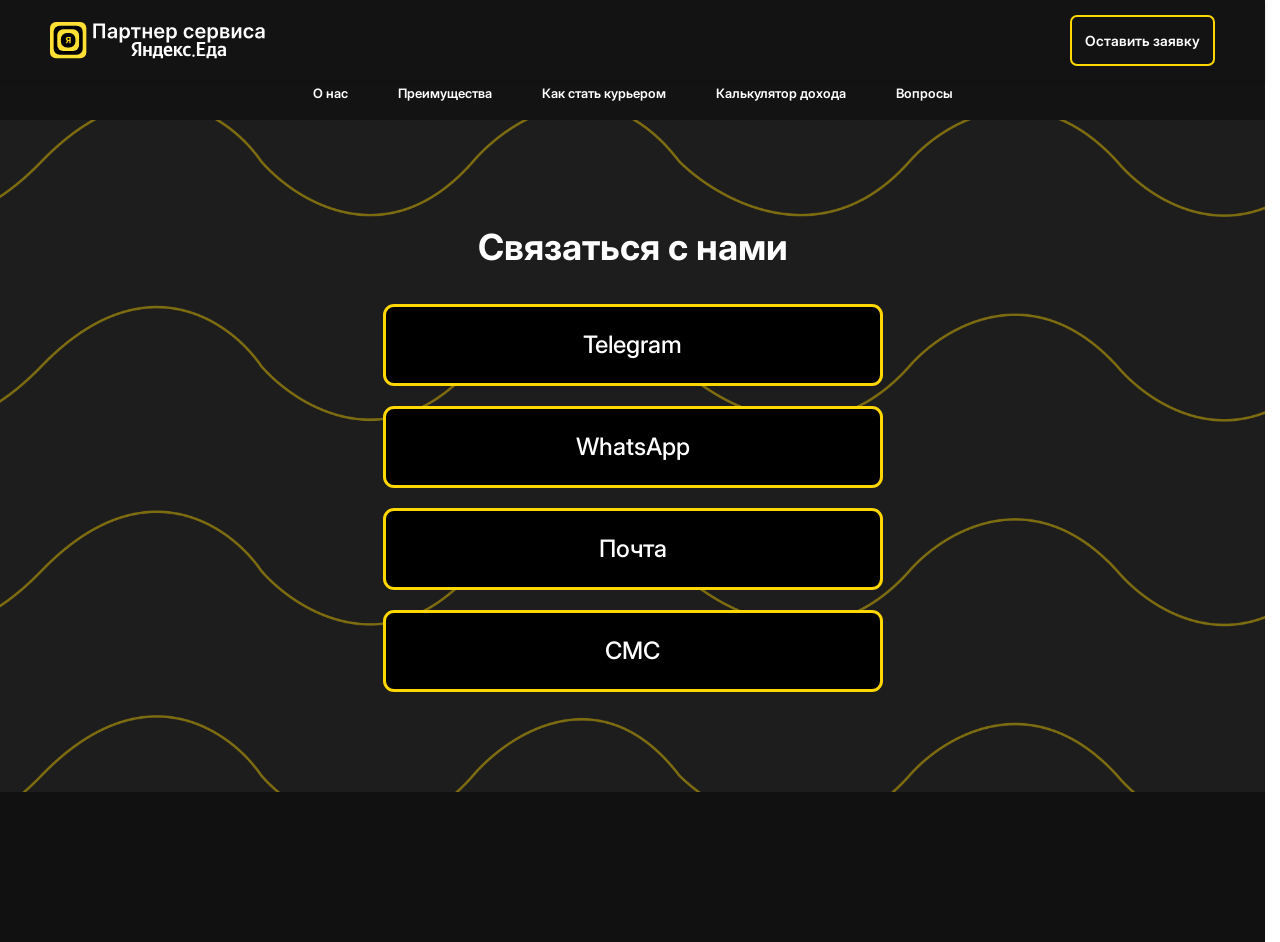
<file: index2.html>
<!DOCTYPE html>
<html lang="ru">
  <head>
    <meta charset="UTF-8" />
    <meta name="viewport" content="width=device-width, initial-scale=1.0" />
    <title>Работа Курьером</title>
    <link
      href="https://fonts.googleapis.com/css2?family=Inter:wght@400;600;800&display=swap"
      rel="stylesheet"
    />
    <link rel="stylesheet" href="static/css/style1.css" />
    <link rel="stylesheet" href="static/css/style2.css" />
    <!-- Yandex.Metrika counter -->
    <noscript
      ><div>
        <img
          src="https://mc.yandex.ru/watch/102335474"
          style="position: absolute; left: -9999px"
          alt=""
        /></div
    ></noscript>
    <!-- /Yandex.Metrika counter -->

    <link
      rel="apple-touch-icon"
      sizes="180x180"
      href="static/img/Favicon/apple-touch-icon.png"
    />
    <link
      rel="android-touch-icon"
      sizes="180x180"
      href="static/img/Favicon/android-chrome-192x192.png"
    />
    <link
      rel="icon"
      type="image/png"
      sizes="32x32"
      href="static/img/Favicon/favicon-32x32.png"
    />
    <link
      rel="icon"
      type="image/png"
      sizes="16x16"
      href="static/img/Favicon/favicon-16x16.png"
    />
    <link rel="manifest" href="static/img/Favicon/site.webmanifest" />


  </head>
  <body>
    <header class="header">
      <div class="header_logo">
        <div class="logo">
          <a href="index.html">
            <img
              src="static/img/fixLogo2.svg"
              alt="Логотип Яндекс - Партнёр доставки"
            />
          </a>
        </div>
      </div>
      <nav class="header_list">
        <ul class="header_list-menu">
          <li><a href="#">О нас</a></li>
          <li><a href="#advantages">Преимущества</a></li>
          <li><a href="#Courier">Как стать курьером</a></li>
          <li><a href="#Calculated">Калькулятор дохода</a></li>
          <li><a href="#Questions">Вопросы</a></li>
        </ul>
      </nav>
      <div class="header_button">
        <div class="header_button-item">
          <div class="header_button-item-txt">
            <a
              href="https://reg.eda.yandex.ru/?advertisement_campaign=forms_for_agents&user_invite_code=fda078146c3a426ba1e28803bcdcb11e&utm_content=blank"
              class="btn"
              >Оставить заявку</a
            >
          </div>
        </div>
      </div>
      <div class="hamburger-menu" id="hamburgerMenu">
        <div class="line"></div>
        <div class="line"></div>
        <div class="line"></div>
      </div>
      <nav class="hidden-menu" id="hiddenMenu">
        <ul>
          <li><a href="#">О нас</a></li>
          <li><a href="#advantages">Преимущества</a></li>
          <li><a href="#Courier">Как стать курьером</a></li>
          <li><a href="#Calculated">Калькулятор дохода</a></li>
          <li><a href="#Questions">Вопросы</a></li>
        </ul>
      </nav>
    </header>
    <div class="hidden-menu-list">
      <nav class="hidden-menu-list hidden">
        <ul class="hidden-menu-item">
          <li><a href="#About">О нас</a></li>
          <li><a href="#advantages">Преимущества</a></li>
          <li><a href="#Courier">Как стать курьером</a></li>
          <li><a href="#Calculated">Калькулятор дохода</a></li>
          <li><a href="#Questions">Вопросы</a></li>
        </ul>
      </nav>
    </div>
    <div class="contacts">
      <div class="contacts-inner">
        <h1>Связаться с нами</h1>
        <div class="contacts-card">
          <a href="https://t.me/partneryandexwork" target="_blank">
            <button class="contacts-card-item">Telegram</button>
          </a>
          <a href="https://wa.me/79226809950?text=Здравствуйте!%20Есть%20вопрос%20по%20сотрудничеству." target="_blank">
            <button class="contacts-card-item">WhatsApp</button>
          </a>
          <a href="mailto:lyalyadyadya@list.ru?subject=Вопрос по сотрудничеству.&body=Здравствуйте!Есть вопрос по сотрудничеству.">
            <button class="contacts-card-item">Почта</button>
          </a>
          <a href="sms:+79226809950?body=Здравствуйте!Есть вопрос по сотрудничеству." target="_blank">
            <button class="contacts-card-item">СМС</button>
          </a>
        </div>
      </div>
    </div>
    
  </body>
  <footer></footer>
</html>
</file>
<file: static/css/style1.css>
/**
  Нормализация блочной модели
 */
*,
::before,
::after {
  box-sizing: border-box;
}

/**
   Убираем внутренние отступы слева тегам списков,
   у которых есть атрибут class
  */
:where(ul, ol):where([class]) {
  padding-left: 0;
}

/**
   Убираем внешние отступы body и двум другим тегам,
   у которых есть атрибут class
  */
body,
:where(blockquote, figure):where([class]) {
  margin: 0;
}

/**
   Убираем внешние отступы вертикали нужным тегам,
   у которых есть атрибут class
  */
:where(h1, h2, h3, h4, h5, h6, p, ul, ol, dl):where([class]) {
  margin-block: 0;
}

:where(dd[class]) {
  margin-left: 0;
}

:where(fieldset[class]) {
  margin-left: 0;
  padding: 0;
  border: none;
}

/**
   Убираем стандартный маркер маркированному списку,
   у которого есть атрибут class
  */
:where(ul[class]) {
  list-style: none;
}

:where(address[class]) {
  font-style: normal;
}

/**
   Обнуляем вертикальные внешние отступы параграфа,
   объявляем локальную переменную для внешнего отступа вниз,
   чтобы избежать взаимодействие с более сложным селектором
  */
p {
  --paragraphMarginBottom: 24px;

  margin-block: 0;
}

/**
   Внешний отступ вниз для параграфа без атрибута class,
   который расположен не последним среди своих соседних элементов
  */
p:where(:not([class]):not(:last-child)) {
  margin-bottom: var(--paragraphMarginBottom);
}

/**
   Упрощаем работу с изображениями и видео
  */
img,
video {
  display: block;
  max-width: 100%;
  height: auto;
}

/**
   Наследуем свойства шрифт для полей ввода
  */
input,
textarea,
select,
button {
  font: inherit;
}

html {
  /**
     Пригодится в большинстве ситуаций
     (когда, например, нужно будет "прижать" футер к низу сайта)
    */
  height: 100%;
  /**
     Убираем скачок интерфейса по горизонтали
     при появлении / исчезновении скроллбара
    */
  scrollbar-gutter: stable;
}

/**
   Плавный скролл
  */
html,
:has(:target) {
  scroll-behavior: smooth;
}

body {
  /**
     Пригодится в большинстве ситуаций
     (когда, например, нужно будет "прижать" футер к низу сайта)
    */
  min-height: 100%;
  /**
     Унифицированный интерлиньяж
    */
  line-height: 1.5;
}

/**
   Нормализация высоты элемента ссылки при его инспектировании в DevTools
  */
a:where([class]) {
  display: inline-flex;
}

/**
   Курсор-рука при наведении на элемент
  */
button,
label {
  cursor: pointer;
}

/**
   Приводим к единому цвету svg-элементы
   (за исключением тех, у которых уже указан
   атрибут fill со значением 'none' или начинается с 'url')
  */
:where([fill]:not([fill="none"], [fill^="url"])) {
  fill: currentColor;
}

/**
   Приводим к единому цвету svg-элементы
   (за исключением тех, у которых уже указан
   атрибут stroke со значением 'none')
  */
:where([stroke]:not([stroke="none"], [stroke^="url"])) {
  stroke: currentColor;
}

/**
   Чиним баг задержки смены цвета при взаимодействии с svg-элементами
  */
svg * {
  transition-property: fill, stroke;
}

/**
   Приведение рамок таблиц в классический 'collapse' вид
  */
:where(table) {
  border-collapse: collapse;
  border-color: currentColor;
}

/**
   Удаляем все анимации и переходы для людей,
   которые предпочитают их не использовать
  */
@media (prefers-reduced-motion: reduce) {
  *,
  ::before,
  ::after {
    animation-duration: 0.01ms !important;
    animation-iteration-count: 1 !important;
    transition-duration: 0.01ms !important;
    scroll-behavior: auto !important;
  }
}
h1,
h2,
h3,
h4,
h5,
h6,
p,
span {
  margin: 0; /* Убираем внешние отступы */
  padding: 0; /* Убираем внутренние отступы */
}

@font-face {
  font-family: "InterSemiBold";
  src: url(../fonts/Inter_28pt-SemiBold.ttf);
}
@font-face {
  font-family: "InterBold";
  src: url(../fonts/Inter_28pt-Bold.ttf);
}
@font-face {
  font-family: "InterMedium";
  src: url(../fonts/Inter_28pt-Medium.ttf);
}
@font-face {
  font-family: "InterRegular";
  src: url(../fonts/Inter_28pt-Regular.ttf);
}

body {
  max-width: 100%;
  overflow-x: hidden;
  width: 100%;
  height: auto;
}
:target {
  scroll-margin-top: 80px; /* Высота вашей шапки */
}
.anchor {
  scroll-margin-top: 80px; /* Подстраивайте под высоту шапки */
}

header {
  background-color: #131313;
  position: sticky;
  top: 0;
  display: flex;
  overflow-x: hidden;
  align-items: center; /* Центрируем элементы по вертикали */
  justify-content: space-between; /* Распределяем элементы по ширине */
  padding: 0 210px; /* Отступы для шапки */
  box-shadow: 0 2px 4px rgba(0, 0, 0, 0.1); /* Лёгкая тень */
  height: 80px; /* Высота шапки */
  width: 100%;
  z-index: 100;
}

.logo {

}
.header_list-menu {
  display: flex;
  gap: 62px;
  order: 1;
}
.header_list-menu a {
  text-decoration: none;
  color: #fff;
  font-size: 14px;
  font-family: "InterSemiBold";
  padding: 10px;
}

.header_button-item {
  height: 100%;
  width: auto;
  border: 2px solid #ffd700;
  border-radius: 7px;
  display: flex;
  align-items: center;
  justify-content: center;
  background-color: transparent; /* Прозрачный фон по умолчанию */
  transition: background-color 0.3s ease, color 0.3s ease; /* Плавная анимация фона и цвета */
}

.header_button-item-txt a {
  text-decoration: none;
  color: #fff; /* Белый текст по умолчанию */
  font-size: 14px;
  font-family: "InterSemiBold";
  padding: 13px;
  display: block;
  transition: color 0.3s ease; /* Плавный переход цвета текста */
}

.header_button-item:hover {
  background-color: #ffd700; /* Жёлтый фон при наведении */
  transition: 0.3s ease;
}

.header_button-item:hover .header_button-item-txt a {
  color: #000; /* Чёрный текст при наведении */
}
.header_button-item:hover {
  background-color: #ffd700;
  transition: width 0.3s ease;
}
.hamburger-menu {
  display: none;
}
.hidden {
  display: none;
}
.hidden-menu-list {
  display: none;
  background-color: #131313;
  width: 100%;
  height: 40px;
}

.header_list-menu li a::after {
  content: "";
  position: absolute;
  left: 0;
  bottom: 0;
  width: 0;
  height: 2px; /* Толщина подчеркивания */
  background-color: #ffd700; /* Цвет подчеркивания */
  transition: width 0.3s ease; /* Плавное появление подчеркивания */
}

.header_list-menu li a:hover {
  color: #ffd700; /* Меняем цвет текста при наведении */
  transition: 0.3s ease;
}

.header_list-menu li a:hover::after {
  width: 100%; /* Подчеркивание появляется на всю ширину текста */
}

@media (max-width: 1560px) {
  header {
    padding: 0 50px;
  }
  .header_list-menu {
    display: none;
  }
  .hidden-menu-list {
    display: block;
  }
  .hidden-menu-item {
    display: flex;
    justify-content: center;
    gap: 50px;
  }
  .hidden-menu-list a {
    text-decoration: none;
    color: #fff;
    font-size: 13px;
    font-family: "InterSemiBold";
  }
}
@media (max-width: 768px) {
  .hidden-menu-list {
    display: none;
  }
  .hamburger-menu {
    display: block;
    width: 30px;
  }

  .logo {
    height: 90%;
    width: 90%;
  }
}
@media (max-width: 480px) {
  .header_button {
    display: none;
  }
  .logo {
    height: 80%;
    width: 80%;
  }
  header {
    padding: 0 30px;
  }
}

.hamburger-menu {
  display: none;
  flex-direction: column;
  gap: 5px;
  cursor: pointer;
  position: absolute;
  top: 50%;
  right: 30px;
  transform: translateY(-50%);
  z-index: 1000;
}

.hamburger-menu div {
  width: 25px;
  height: 3px;
  background-color: #fff;
}

.hidden-menu {
  display: none; /* Начальное скрытое состояние */
  position: fixed; /* Фиксированное положение */
  top: 0;
  right: 0;
  background-color: #131313;
  width: 100%;
  height: 100%; /* Занимает весь экран */
  z-index: 999; /* Высокий z-index */
  padding-top: 50px; /* Отступ для меню */
}

.hidden-menu.visible {
  display: block;
  opacity: 1;
  transform: translateY(0);
}

.hidden-menu.visible li {
  border: 2px solid #000000;
  padding: 10px;
}
.hidden-menu.visible li a {
  display: block;
}

.hidden-menu ul {
  list-style: none;
  margin: 0;
  padding: 10px;
  text-align: center;
}

.hidden-menu li {
  margin-bottom: 10px;
}

.hidden-menu a {
  text-decoration: none;
  color: #fff;
  font-size: 16px;
  font-family: "InterSemiBold";
}

.hamburger-menu .line {
  width: 25px;
  height: 3px;
  background-color: #fff;
  transition: transform 0.3s ease, opacity 0.3s ease;
}

.hamburger-menu.active .line:nth-child(1) {
  transform: translateY(8px) rotate(45deg); /* Верхняя линия превращается в верхнюю часть стрелки */
}

.hamburger-menu.active .line:nth-child(2) {
  opacity: 0; /* Средняя линия исчезает */
}

.hamburger-menu.active .line:nth-child(3) {
  transform: translateY(-8px) rotate(-45deg); /* Нижняя линия превращается в нижнюю часть стрелки */
}

.hamburger-menu.active:hover .line {
  transform: none; /* Отключаем увеличение при активном состоянии */
}

@media (max-width: 480px) {
  .header_list-menu {
    display: none;
  }
  .hamburger-menu {
    display: flex;
  }
}

.block_1-video {
  position: relative;
  z-index: 1;
  max-height: 1080px;
}

.block_1-overlay {
  position: absolute;
  top: 0;
  left: 0;
  width: 100%;
  height: 100%;
  display: flex;
  justify-content: center;
  align-items: center;
  flex-direction: column;
  z-index: 2;
  color: #c0c0c0;
  text-align: center;
}

.block_1-info {
  max-width: 50%;
  white-space: normal;
  opacity: 0;
  transform: translateY(-100px);
  transition: opacity 1.5s ease, transform 1s ease;
}
.block_1-info.visible {
  opacity: 1;
  transform: translateY(0);
}

.block_1-txt h1 {
  font-family: "InterBold";
  font-size: clamp(2rem, 5vw, 5rem);
  margin-bottom: clamp(1rem, 2vw, 2rem);
}

.block_1-txt .break-word {
  display: inline-block; /* Делаем это слово блоком для переноса */
  word-wrap: break-wor; /* Разрешаем перенос на новой строке */
}
.block_1-txt p {
  font-family: "InterRegular";
  font-size: clamp(1rem, 2vw, 1.5rem);
  margin-top: -0.5rem;
}

.block_1-button {
  margin-top: clamp(1rem, 2vw, 3rem);
  display: flex;
  justify-content: center;
}

.block_1_button-item {
  display: flex;
}

.block_1_button-item a {
  border: none;
  border-radius: 24px;
  background-color: #ffd700;
  height: auto;
  display: flex;
  justify-content: center;
  align-items: center;
  padding: 25px 20px; /* Постоянные внутренние отступы */
  font-family: "InterMedium";
  font-size: clamp(1.2rem, 2.5vw, 1.5rem);
  color: #000;
  text-decoration: none;
  box-sizing: border-box;
  transition-duration: 3ms;
}
.block_1_button-item a:hover {
  background-color: #ffe13a;
  transition: 0.3s ease;
}
video {
  width: 100vw;
  height: auto;
}
.shorts {
  display: none;
}
.block_1-video img {
  display: none;
}

/* Адаптация для узких экранов */
@media (max-width: 768px) {
  .block_1-info {
    max-width: 95%;
  }

  .block_1-txt h1 {
    font-size: clamp(2.6rem, 4vw, 3rem);
  }

  .block_1-txt p {
    font-size: clamp(1.1rem, 2vw, 1.25rem);
  }

  .block_1_button-item a {
    width: clamp(200px, 30vw, 200px);
    height: auto;
    padding: 15px 50px; /* Сохраняем отступы для маленьких экранов */
  }
}

@media (max-width: 480px) {
  .block_1-info {
    padding: 0 1rem;
  }

  .block_1-txt h1 {
    font-size: clamp(2.6rem, 6vw, 4rem);
  }

  .block_1-video video {
    display: none;
  }
  .block_1-video img {
    max-height: 540px;
    display: block;
    width: 100%;
  }
}

/* Для экранов с шириной меньше 430px, чтобы не терять отступы */
@media (max-width: 430px) {
}

.block_2 {
  background-image: url(../img/2block.webp);
  width: 100%;
  padding: min(max(36px, calc(36px + 28 * (100vw - 375px) / 1065)), 64px)
    min(max(16px, calc(16px + 162 * (100vw - 375px) / 1065)), 178px)
    min(max(36px, calc(36px + 64 * (100vw - 375px) / 1065)), 100px);
}

.block_2-content {
  border: 4px solid #ffd700;
  border-radius: 21px;
  display: flex;
  flex-direction: column;
  padding: 0 50px 50px 50px;
}

.block_2-content-txt {
  display: inline-block;
  font-family: "InterBold";
  text-align: center;
  color: #f3ce13;
  font-size: clamp(1.5rem, 4vw, 2.2rem); /* Плавный размер текста */
  margin: 10px 0;
}

.block_2-content-card {
  display: grid;
  grid-template-columns: repeat(3, 1fr);
  gap: 20px;
  opacity: 0;
  transform: translateY(-100px);
  transition: opacity 1.5s ease, transform 0.5s ease;
}

.block_2-content-card.visible {
  opacity: 1;
  transform: translateY(0);
}

.block_2-content-card-item {
  display: grid;
  grid-template-rows: 267px auto; /* Позволяет контролировать высоту строк */
  background-color: #282828;
  max-width: 450px;
  min-height: 320px; /* Минимальная высота карточки */
  border-radius: 21px;
  gap: 10px;
  padding: 15px 18px;
  justify-self: center;
  max-height: 600px; /* Ограничение на высоту */
  width: 100%; /* Занимает всю доступную ширину */
}

.block_2-content-card-img {
  grid-area: 1 / 1;
  justify-self: center;
  display: block;
  width: 100%;
  height: auto;
  max-height: 269px; /* Ограничение высоты изображения */
}

.block_2-content-card-lead-txt {
  grid-area: 1 / 1;
  color: #fff;
  font-family: "InterBold";
  font-size: clamp(1.5rem, 4vw, 1.75rem);
  justify-self: center;
  align-self: end;
  width: auto;
  margin-bottom: 10px;
  text-align: center;
}
.block_2-content-card-lead-txt h3::after {
  content: "";
  display: block;
  width: 100%; /* Ширина линии - можно настроить */
  height: 3px;
  background-color: #ffd700;
  margin: 5px auto 10px; /* Отступы сверху и снизу линии */
  border-radius: 1.5px; /* Круглые края линии */
}

.block_2-content-card-txt {
  text-align: start;
  font-family: "InterMedium";
  font-size: clamp(1rem, 3vw, 1.25rem); /* Плавный размер текста */
  width: 100%;
  color: #9a9a9a;
  margin-top: 10px;
}
.block_2-content-card-hint {
  display: none;
}

@media (max-width: 1600px) {
  .block_2-content-card {
    grid-template-columns: 1fr 1fr;
  }
}

@media (max-width: 1200px) {
  .block_2-content-card-lead-txt {
    font-size: clamp(1.4rem, 3.5vw, 1.75rem);
  }
  .block_2-content-card-txt {
    font-size: clamp(1rem, 3vw, 1.25rem);
  }
  .block_2-content {
    padding: 0 25px 25px 25px;
  }
  .block_2-content {
    border: none;
    padding: 0;
  }
  .block_2-content-txt {
    margin: 0 0 25px;
  }
  .block_2-content-card {
    display: flex; /* Упорядочиваем карточки в строку */
    overflow-x: auto; /* Добавляем горизонтальную прокрутку */
    gap: 20px; /* Расстояние между карточками */
    scroll-snap-type: x mandatory; /* Привязка карточек при прокрутке */
    padding-bottom: 15px; /* Отступ снизу для прокрутки */
    position: relative; /* Для отображения подсказки */
  }
  .block_2-content-card::-webkit-scrollbar {
    display: none; /* Убираем скроллбар для эстетики */
  }

  .block_2-content-card-item {
    flex: 0 0 auto; /* Запрещаем растяжение карточек */
    scroll-snap-align: start; /* Привязка карточки к началу экрана */
    max-width: 450px; /* Сохраняем максимальную ширину */
    min-height: 320px; /* Сохраняем минимальную высоту */
    max-height: 600px; /* Сохраняем максимальную высоту */
    width: 100%; /* Сохраняем ширину карточек */
  }

  /* Текстовая подсказка */
  .block_2-content-card-hint {
    position: absolute;
    top: -30px; /* Размещаем над слайдером */
    right: 15px; /* Отступ от края */
    font-family: "InterMedium";
    font-size: 0.9rem;
    color: #ffd700;
    text-align: right;
    white-space: nowrap; /* Запрещаем перенос текста */
    display: block;
  }
}

@media (max-width: 1000px) {
  .block_2-content-card-lead-txt {
    font-size: clamp(1.3rem, 3.2vw, 1.5rem);
  }
  .block_2-content-card-txt {
    font-size: clamp(0.9rem, 3vw, 1.2rem);
  }
}

@media (max-width: 768px) {
  .block_2-content-card {
    grid-template-columns: 1fr;
    gap: 15px;
  }

  .block_2-content-txt {
    font-size: clamp(1.8rem, 4vw, 1.8rem);
  }
}

@media (max-width: 480px) {
  .block_2-content {
    padding: 15px;
  }
  .block_2-content-txt {
    line-height: 50px;
    font-size: 25px;
  }
  .block_2-content-card-item {
    max-width: 100%;
    padding: 15px;
    max-height: 500px; /* Уменьшаем максимальную высоту карточки на маленьких экранах */
    display: block;
  }
  .block_2-content-card-img {
    max-height: 200px; /* Уменьшаем изображение на маленьких экранах */
  }
  .block_2-content-card-lead-txt {
    font-size: clamp(1.1rem, 4vw, 1.5rem);
  }
  .block_2-content-card-txt {
    font-size: clamp(0.9rem, 3vw, 1rem);
  }
  .help_info-start {
    padding: 25px 24px;
  }
  .help_info-support {
    padding: 25px 24px;
  }
}

.slider-hint {
  display: none;
}

@media (max-width: 1200px) {
  .slider-hint {
    position: absolute;
    bottom: 10px;
    left: 50%;
    transform: translateX(-50%);
    background: #f3ce13;
    color: #000;
    padding: 5px 10px;
    border-radius: 5px;
    font-size: 14px;
    transition: opacity 0.5s;
    font-family: "InterBold";
    display: block;
  }

  /* Подсказка исчезает при наведении */
  .block_2-content-card:hover .slider-hint {
    opacity: 0;
  }
}

.block_3-lead-txt {
  grid-area: a;
  justify-self: center;
  font-family: "InterBold";
  font-size: min(max(40px, calc(40px + 25 * (375px - 100vw) / 1065)), 75px);
  color: #fff;
  white-space: nowrap;
}
.block_3-lead-inf {
  grid-area: b;
  justify-self: center;
  align-self: center;
  font-family: "InterMedium";
  font-size: 16px;
  color: #000;
  background-color: #ffd700;
  border-radius: 71px;
  padding: 5px 50px;
}
.block_3-hierarchy {
  grid-area: c;
  justify-self: center;
  width: 100%;
}
.steps-container {
  max-width: 100%; /* Контейнер растягивается по ширине */
  margin: 35px auto; /* Центрирование по горизонтали */
  padding: 0;
  grid-area: c;
  justify-self: center;
  align-self: start;
  width: 100%;
}

.steps-container-block {
  display: flex;
  flex-direction: column;
  align-items: center; /* Центрирование элементов по горизонтали */
  justify-content: center; /* Центрирование элементов по вертикали */
}

.step {
  display: flex; /* Flexbox для выравнивания */
  align-items: center; /* Вертикальное выравнивание содержимого */
  justify-content: center; /* Горизонтальное выравнивание содержимого */
  margin-bottom: 20px; /* Расстояние между шагами */
  background: rgba(0, 0, 0, 0.6); /* Полупрозрачный черный фон */
  border-radius: 50px; /* Закругленные края */
  padding: 20px 30px; /* Внутренние отступы */
  position: relative;
  overflow: hidden;
  text-align: center; /* Центрирование текста по всему блоку */
  max-width: 1200px; /* Максимальная ширина блока */
  width: 100%; /* Растягиваем блок на всю ширину контейнера */
}

#one {
  max-width: 1200px; /* Максимальная ширина блока */
  width: 100%; /* Растягиваем блок на всю ширину контейнера */
  opacity: 0;
  transform: translateY(-50px);
  transition: opacity 0.6s ease, transform 0.6s ease;
}
#one.visible {
  opacity: 1;
  transform: translateY(0);
}
#two {
  max-width: 1050px; /* Максимальная ширина блока */
  width: 100%; /* Растягиваем блок на всю ширину контейнера */
  opacity: 0;
  transform: translateY(-50px);
  transition: opacity 0.6s ease, transform 0.6s ease;
}
#two.visible {
  opacity: 1;
  transform: translateY(0);
}
#three {
  max-width: 900px; /* Максимальная ширина блока */
  width: 100%; /* Растягиваем блок на всю ширину контейнера */
  opacity: 0;
  transform: translateY(-50px);
  transition: opacity 0.6s ease, transform 0.6s ease;
}
#three.visible {
  opacity: 1;
  transform: translateY(0);
}
#four {
  max-width: 750px; /* Максимальная ширина блока */
  width: 100%; /* Растягиваем блок на всю ширину контейнера */
  opacity: 0;
  transform: translateY(-50px);
  transition: opacity 0.6s ease, transform 0.6s ease;
}
#four.visible {
  opacity: 1;
  transform: translateY(0);
}

.step-number {
  display: flex;
  justify-content: center;
  align-items: center;
  width: 70px; /* Размер круга с номером */
  height: 70px;
  color: #000;
  font-weight: bold;
  font-size: 24px; /* Размер шрифта номера */
  margin-right: 30px; /* Отступ номера от текста */
  z-index: 2;
  position: absolute; /* Фиксируем положение номера */
  left: 20px; /* Слева от текста */
  font-family: "InterRegular";
}

.step-text {
  color: #fff; /* Белый цвет текста */
  font-size: 20px; /* Размер текста */
  font-family: "InterMedium", Arial, sans-serif; /* Шрифт текста */
  text-align: center; /* Центрирование текста */
  z-index: 2;
  width: 100%; /* Занимает всю ширину для полного выравнивания */
  padding-left: 25px;
}

.step-content {
  color: #fff;
  font-size: 22px; /* Увеличиваем размер текста */
  z-index: 2;
}

.step::before {
  content: "";
  position: absolute;
  top: 0;
  left: 0;
  width: 100px; /* Увеличиваем ширину желтой полоски */
  height: 100%;
  background: #ffd600; /* Желтая полоса */
  z-index: 1;
  /*clip-path: polygon(0 0, 10% 20%, 80% 100%, 0% 100%);*/
}

.block_3-button {
  grid-area: d;
  font-family: "InterMedium";
  font-size: 25px;
  border-radius: 30px;
  border: 5px solid #ffd700;
  background: rgba(0, 0, 0, 0.7);
  padding: 5px;
  text-align: center;
  align-self: start;
  transition-duration: 3ms;
  opacity: 0;
  transform: translateY(-50px);
  transition: opacity 0.6s ease, transform 0.6s ease;
}
.block_3-button.visible {
  opacity: 1;
  transform: translateY(0);
}

.block_3_button-item-txt a {
  display: block;
  padding: 10px;
  color: #ffffff;
  transition-duration: 3ms;
}
.block_3-button:hover {
  background-color: #ffd600;
  transition: 0.3s ease;
}
.block_3_button-item-txt a:hover {
  color: #000;
  transition: 0.3s ease;
}
.block_3 {
  display: grid;
  padding: min(max(36px, calc(36px + 28 * (100vw - 375px) / 1065)), 64px)
    min(max(16px, calc(16px + 162 * (100vw - 375px) / 1065)), 178px)
    min(max(36px, calc(36px + 64 * (100vw - 375px) / 1065)), 100px);
  background-image: url(../img/background3.webp);
  width: 100%;
  place-items: center;
  grid-template-rows: 200px 450px 250px;
  grid-template-areas:
    "a a a a a a a a"
    "c c c c c c c c"
    "d d d d d d d d";
  width: 100vw;
}

@media (max-width: 1600px) {
  .block_3-lead-txt {
    font-size: 28px;
  }
  .block_3-lead-inf {
    font-size: 16px;
  }
  .step-text {
    font-size: 18px;
  }
  #two {
    max-width: 1200px; /* Максимальная ширина блока */
    width: 100%; /* Растягиваем блок на всю ширину контейнера */
  }
  #three {
    max-width: 1200px; /* Максимальная ширина блока */
    width: 100%; /* Растягиваем блок на всю ширину контейнера */
  }
  #four {
    max-width: 1200px; /* Максимальная ширина блока */
    width: 100%; /* Растягиваем блок на всю ширину контейнера */
  }
  .block_3-button {
    font-size: 20px;
  }
}
@media (max-width: 1200px) {
  .block_3-lead-inf {
    display: none;
  }
  .block_3 {
    grid-template-areas:
      "a a a a a a a a"
      "c c c c c c c c"
      "d d d d d d d d";
    grid-template-rows: 150px 400px 250px;
    padding: min(max(36px, calc(36px + 28 * (100vw - 375px) / 1065)), 64px)
      min(max(16px, calc(16px + 162 * (100vw - 375px) / 1065)), 178px)
      min(max(36px, calc(36px + 64 * (100vw - 375px) / 1065)), 100px);
  }
  .block_3-lead-txt {
    justify-self: center;
  }
}
@media (max-width: 1000px) {
  .step-text {
    font-size: 16px;
  }
  .block_3-button {
    font-size: 20px;
  }
  .block_3 {
    padding: min(max(36px, calc(36px + 28 * (100vw - 375px) / 1065)), 64px)
      min(max(16px, calc(16px + 162 * (100vw - 375px) / 1065)), 178px)
      min(max(36px, calc(36px + 64 * (100vw - 375px) / 1065)), 100px);
    grid-template-rows: 100px 400px 150px;
  }
}
@media (max-width: 768px) {
  .block_3 {
    padding: min(max(36px, calc(36px + 28 * (100vw - 375px) / 1065)), 64px)
      min(max(16px, calc(16px + 162 * (100vw - 375px) / 1065)), 178px)
      min(max(36px, calc(36px + 64 * (100vw - 375px) / 1065)), 100px);
    grid-template-rows: 100px 350px 200px;
  }
  .steps-container {
    margin: 10px auto;
  }
}
@media (max-width: 600px) {
  .step-text {
    font-size: 16px;
  }
  .block_3 {
    padding: min(max(36px, calc(36px + 28 * (100vw - 375px) / 1065)), 64px)
      min(max(16px, calc(16px + 162 * (100vw - 375px) / 1065)), 178px)
      min(max(36px, calc(36px + 64 * (100vw - 375px) / 1065)), 100px);
  }
  .step::before {
    content: "";
    position: absolute;
    top: 0;
    left: 0;
    width: 70px; /* Увеличиваем ширину желтой полоски */
    height: 100%;
    background: #ffd600; /* Желтая полоса */
    z-index: 1;
    /*clip-path: polygon(0 0, 10% 20%, 80% 100%, 0% 100%);*/
  }
  .step-number {
    display: flex;
    justify-content: start;
    align-items: center;
    width: 70px; /* Размер круга с номером */
    height: 70px;
    color: #000;
    font-weight: bold;
    font-size: 24px; /* Размер шрифта номера */
    margin-right: 30px; /* Отступ номера от текста */
    z-index: 2;
    position: absolute; /* Фиксируем положение номера */
    left: 20px; /* Слева от текста */
  }
}
@media (max-width: 480px) {
  .block_3-lead-txt {
    font-size: 24px;
    white-space: wrap;
    text-align: center;
  }
  .step::before {
    content: "";
    position: absolute;
    top: 0;
    left: 0;
    width: 50px; /* Увеличиваем ширину желтой полоски */
    height: 100%;
    background: #ffd600; /* Желтая полоса */
    z-index: 1;
    /*clip-path: polygon(0 0, 10% 20%, 80% 100%, 0% 100%);*/
  }
}
@media (max-width: 387px) {
  .block_3-lead-txt {
    font-size: 22px;
    margin-bottom: 20px;
  }
  .block_3-button {
    align-self: center;
  }
}
.block_4 {
  width: 100vw;
  padding: min(max(36px, calc(36px + 28 * (100vw - 375px) / 1065)), 64px)
    min(max(16px, calc(16px + 162 * (100vw - 375px) / 1065)), 178px)
    min(max(36px, calc(36px + 64 * (100vw - 375px) / 1065)), 100px);
  background-image: url(../img/Background4.webp);
  width: 100%;
}
.block_4-block {
  display: grid;
  grid-template-rows: auto auto auto;
}
.block_4-window {
  display: grid;
  grid-template-columns: auto auto;
  gap: 500px;
  width: 100%;
  height: 260px;
  background-color: #000000;
  border-radius: 42px;
  padding: 0 26px;
}

.block_4-window-img {
  align-self: start;
  position: absolute;
  margin-right: 30px;
  z-index: 10;
  top: 3319px;
}

.block_4-window-info {
  justify-self: end;
  grid-column: 2 / 2;
}

.block_4-window-info h2 {
  font-family: "InterBold";
  font-size: 32px;
  color: #f3ce13;
  margin-top: 74px;
}

.block_4-window-info p {
  font-family: "InterMedium";
  font-size: 20px;
  color: #fff;
}

@media (max-width: 768px) {
  .block_4-window {
    grid-template-columns: 1fr;
    gap: 20px;
    height: auto;
    padding: 20px;
  }

  .block_4-window-img {
    position: static;
    justify-self: center;
    margin: 0;
  }

  .block_4-window-img img {
    max-width: 100%;
    height: auto;
  }

  .block_4-window-info {
    justify-self: center;
    text-align: center;
  }

  .block_4-window-info h2 {
    font-size: 24px;
    margin-top: 10px;
    word-wrap: break-word;
  }

  .block_4-window-info p {
    font-size: 16px;
    word-wrap: break-word;
  }
}

.block_4-move {
  padding: 0 15px;
  width: 100%;
  justify-content: center;
}

.block_4-move-card {
  display: grid;
  grid-template-columns: repeat(3, 1fr);
  gap: 30px;
  margin: 50px auto;
  width: 100%;
  justify-items: center;
  transition: all 0.3s ease;
}

.block_4-move-card-item {
  display: grid;
  grid-template-rows: auto 1fr auto;
  background-color: #000;
  border-radius: 20px;
  padding: 20px;
  width: 100%;
  opacity: 0;
  transform: translateY(-100px);
  transition: opacity 1.5s ease, transform 0.5s ease;
}
.block_4-move-card-item.visible {
  opacity: 1;
  transform: translateY(0);
}

.block_4-move-card-item img {
  justify-self: center;
  max-width: 100%;
  height: auto;
}

.block_4-move-card-item-txt {
  color: #fff;
  justify-self: center;
  text-align: center;
  font-family: "InterMedium";
  margin-top: 20px;
  margin-bottom: 20px;
}

.block_4-move-card-item-txt h3 {
  font-size: 22px;
  position: relative;
  margin-bottom: 20px;
}

.block_4-move-card-item-txt h3::after {
  content: "";
  display: block;
  width: 60%;
  height: 3px;
  background-color: #ffd700;
  margin: 10px auto;
  border-radius: 1.5px;
}

.block_4-move-card-item-txt p {
  font-size: 16px;
}

.block_4-button {
  display: flex;
  justify-content: center;
}

.block_4_button-item {
  width: 100%;
  max-width: 226px;
  height: 57px;
  border-radius: 6px;
  border: 2px solid #ffd700;
  display: flex;
  justify-content: center;
  align-items: center;
  transition-duration: 3ms;
}

.block_4_button-item-txt a {
  text-decoration: none;
  font-family: "InterMedium";
  font-size: 18px;
  color: #fff;
  padding: 15px 40px;
  white-space: nowrap;
  display: block;
}

.block_4_button-item:hover {
  background-color: #ffd700;
  transition: 0.3s ease;
}

.block_4_button-item:hover .block_4_button-item-txt a {
  color: #000;
  transition: 0.3s ease;
}

@media (max-width: 1200px) {
  .block_4-move-card {
    grid-template-columns: repeat(2, 1fr); /* 2 колонки */
  }

  .block_4-move-card-item:nth-child(3) {
    grid-column: 1 / -1; /* Занимает всю ширину сетки */
    justify-self: center; /* Центруем карточку горизонтально */
  }

  .block_4-move-card-item {
    max-width: 388.516px;
    max-height: 433.031px;
    width: 100%;
  }
}

@media (max-width: 768px) {
  .block_4-move-card {
    grid-template-columns: 1fr; /* 1 колонка */
  }

  .block_4-move-card-item:nth-child(3) {
    grid-column: auto; /* Отменяем span, так как уже 1 колонка */
    justify-self: center; /* Центруем карточку */
  }
}

@media (max-width: 480px) {
  .block_4-move-card-item-txt h3 {
    font-size: 18px;
  }

  .block_4-move-card-item-txt p {
    font-size: 14px;
  }

  .block_4-button-item {
    max-width: 200px;
  }
  .block_4-move {
    width: 90%;
    justify-self: center;
    padding: 0;
  }
}

/* Основной контейнер */
.block_4-calculated {
  display: grid;
  grid-template-areas:
    "a a a a a"
    "b b c d d"
    "b b c d d";
  gap: 20px;
  background-color: rgb(0, 0, 0);
  border-radius: 38px;
  padding: 52px 47px;
  border: 2px solid #ddc122;
  grid-template-columns: 1fr 1fr auto 1fr 1fr;
  grid-template-rows: auto auto auto;
  width: 100%;
  height: 100%;
  box-sizing: border-box; /* Добавлено для предотвращения выхода за границы */
  opacity: 0;
  transform: translateY(-100px);
  transition: opacity 1.5s ease, transform 0.5s ease;
}

.block_4-calculated.visible {
  opacity: 1;
  transform: translateY(0);
}

/* Заголовок */
.block_4-calculated-lead-txt {
  grid-area: a;
  color: #fff;
  font-size: calc(32px + 1vw);
  font-family: "InterBold";
  white-space: nowrap;
  text-align: center;
  line-height: calc(1.2em + 0.5vw);
  margin-bottom: 10px;
}

/* Левая часть */
.block_4-calculated-leftside {
  grid-area: b;
  min-height: 500px;
}
.block_4-calculated-leftside-check {
  display: grid;
  grid-template-rows: auto auto;
  grid-template-columns: 1fr;
  width: auto;
}
.block_4-calculated-leftside-check-field {
  display: flex;
  gap: 223px;
  border-radius: 26px;
  border: 5px solid #ffd700;
  padding: 25px 25px;
  font-family: "InterMedium";
  font-size: calc(14px + 0.5vw);
  justify-content: space-between;
  margin-bottom: 20px;
  color: #fff;
  white-space: nowrap;
  width: auto;
  height: 80px;
  align-items: center;
}
.block_4-calculated-leftside-check-scale {
  margin-bottom: 10px;
  width: auto;
}
.block_4-calculated-leftside-profit {
  display: flex;
  flex-direction: column;
  justify-content: center;
  align-items: center;
  color: #fff;
  font-size: calc(20px + 1vw);
  font-family: "InterBold";
  margin-bottom: 20px;
  text-align: center;
}
.block_4-calculated-leftside-profit span {
  font-family: "InterMedium";
  font-size: calc(32px + 2vw);
  color: #fff;
}
.block_4-calculated-leftside-button {
  display: flex;
  align-items: center;
  justify-content: center;
}
.block_4-calculated-leftside-button-item {
  width: 100%;
  height: 80px;
  border-radius: 24px;
  background-color: #ffd700;
  display: flex;
  justify-content: center;
  align-items: center;
  transition-duration: 3ms;
}
.block_4-calculated-leftside-button-item:hover {
  background-color: #ffe13a;
  transition: 0.3s ease;
}
.block_4-calculated-leftside-button-item-txt a {
  text-decoration: none;
  color: #000;
  font-size: 24px;
  font-family: "InterMedium";
  display: block;
}
.block_4-calculated-leftside-info {
  display: none;
  font-family: "InterMedium";
  font-size: calc(12px + 0.4vw);
  line-height: calc(1.5em + 0.2vw);
  color: #636363;
  margin-top: 50px;
}
.block_4-calculated-leftside-info p {
  margin-bottom: 10px;
}

/* Вертикальная линия */
.line-vert {
  grid-area: c;
}

/* Правая часть */
.block_4-calculated-rightside {
  grid-area: d;
  min-height: 500px;
}
.block_4-calculated-rightside-choice {
  width: 100%;
  height: 80px;
  background-color: #ffd700;
  border-radius: 26px;
  padding: 25px 15px;
  margin-bottom: 20px;
  position: relative;
  cursor: pointer;
}
.block_4-calculated-rightside-choice-field {
  display: flex;
  font-family: "InterMedium";
  font-size: calc(14px + 0.5vw);
  gap: 10px;
  justify-content: space-between;
  width: 100%;
}
.dropdown-menu {
  display: none;
  position: absolute;
  top: 100%;
  left: 0;
  width: 100%;
  background-color: #ffd700;
  border-radius: 26px 26px 26px 26px;
  z-index: 10;
  max-height: 300px; /* Ограничение по высоте */
  overflow-y: auto; /* Включение вертикального скроллинга */
}

.dropdown-menu li {
  padding: 10px;
  font-family: "InterMedium";
  font-size: calc(14px + 0.5vw);
  color: #000;
  cursor: pointer;
  text-align: center;
}

.dropdown-menu li:hover {
  background-color: #ffe13a;
  transition: 0.3s ease;
}

.block_4-calculated-rightside-choice:hover .dropdown-menu {
  display: block;
}
.block_4-calculated-rightside-info {
  font-family: "InterMedium";
  font-size: calc(12px + 0.4vw);
  color: #636363;
  margin-top: 50px;
}
.block_4-calculated-rightside-info p {
  margin-bottom: 10px;
}

/* Стили для диапазона (input[type="range"]) */
input[type="range"] {
  -webkit-appearance: none;
  width: 100%;
  height: 4px;
  background: #fff;
  border-radius: 5px;
  outline: none;
}
input[type="range"]::-webkit-slider-thumb {
  -webkit-appearance: none;
  appearance: none;
  width: 16px;
  height: 16px;
  background: #ffd700;
  border-radius: 50%;
  cursor: pointer;
  box-shadow: 0 0 6px rgba(0, 0, 0, 0.2);
}
input[type="range"]::-moz-range-thumb {
  width: 16px;
  height: 16px;
  background: #ffd700;
  border-radius: 50%;
  cursor: pointer;
  box-shadow: 0 0 6px rgba(0, 0, 0, 0.2);
}
input[type="range"]::-ms-thumb {
  width: 16px;
  height: 16px;
  background: #ffd700;
  border-radius: 50%;
  cursor: pointer;
  box-shadow: 0 0 6px rgba(0, 0, 0, 0.2);
}
.block_4-calculated-leftside-check-scale {
  margin-bottom: 15px;
}

/* Адаптивность для ширины экрана до 1430px */
@media (max-width: 1430px) {
  .block_4-calculated {
    grid-template-areas: "a" "d" "b";
    grid-template-columns: 1fr;
    grid-template-rows: auto auto auto;
  }
  .block_4-calculated-leftside-info {
    display: block;
  }
  .block_4-calculated-rightside-info {
    display: none;
  }
  .block_4-calculated-rightside {
    min-height: 50px;
  }
  .line-vert {
    display: none;
  }
  .block_4-calculated-leftside-check-field {
    gap: 20px;
  }
  .block_4-calculated-rightside-choice {
    height: auto;
    padding: 10px;
  }
}

/* Адаптивность для ширины экрана до 900px */
@media (max-width: 900px) {
  .block_4-calculated-lead-txt {
    font-size: calc(24px + 2vw);
    white-space: normal;
  }
  .block_4-calculated-leftside-check-field {
    height: 60px;
    padding: 15px 15px;
    margin-bottom: 10px;
  }
  .block_4-calculated-leftside {
    margin-bottom: 15px;
  }
  .block_4-calculated-leftside-profit {
    order: 3;
  }
  .block_4-calculated-rightside {
    order: 1;
  }
}
@media (max-width: 500px) {
  .block_4-calculated {
    padding: 20px; /* Уменьшено общее поле для предотвращения выхода за пределы экрана */
  }
  .block_4-calculated-lead-txt {
    font-size: 25px;
  }
}
@media (max-width: 380px) {
  .block_4-calculated {
    padding: 20px 10px;
  }
  .block_4-calculated-lead-txt {
    font-size: 22px;
  }
  .block_4-calculated {
    border: none;
  }
}

.block_5 {
  background-color: #1d1d1d;
  padding: min(max(36px, calc(36px + 28 * (100vw - 375px) / 1065)), 64px)
    min(max(16px, calc(16px + 162 * (100vw - 375px) / 1065)), 178px)
    min(max(36px, calc(36px + 64 * (100vw - 375px) / 1065)), 100px);
}
.block_5-block {
  display: grid;
  grid-template-areas:
    "a a c c"
    "b b c c"
    "b b c c";
}
.block_5-lead-txt {
  grid-area: a;
  font-family: "InterMedium";
  font-size: 35px;
  color: #fff;
  margin-bottom: 25px;
  justify-content: center;
  text-align: center;
}
.block_5-leftside-questions {
  grid-area: b;
  display: grid;
  grid-template-rows: auto auto auto auto auto auto auto auto auto;
  justify-items: center;
}
.block_5-leftside-questions-item {
  border-radius: 10px;
  width: 95%; /* Убедитесь, что ширина задана на 100% */
  background-color: #fffdfd;
  display: flex;
  flex-direction: column; /* Переключаем на вертикальное размещение */
  justify-content: flex-start; /* Начало содержимого сверху */
  align-items: flex-start; /* Элементы выравниваются по левому краю */
  margin-bottom: 21px;
  font-family: "InterMedium";
  font-size: 16px;
  color: #000;
  padding: 5px; /* Сбрасываем лишние отступы */
  opacity: 0;
  transform: translateY(-50px);
  transition: opacity 1s ease, transform 1s ease;
}
.block_5-leftside-questions-item.visible {
  opacity: 1;
  transform: translateY(0);
}

.block_5-leftside-questions-item img {
  width: 24px; /* Уменьшаем размер значка */
  height: 24px;
  margin-left: 5px;
  transition: transform 0.3s ease; /* Анимация поворота */
}

/* Скрытый блок ответа */
.answer {
  max-height: 0; /* Изначально высота равна нулю */
  overflow: hidden; /* Скрываем всё, что выходит за пределы */
  transition: max-height 0.3s ease, padding 0.3s ease; /* Плавная анимация */
  padding: 0 20px; /* Отступы */
  background-color: #f9f9f9; /* Фон ответа */
  color: #333333;
  white-space: normal; /* Разрешаем перенос строк */
  max-width: 100%; /* Убедитесь, что блок адаптивен */
}

/* Когда ответ открыт */
.answer.open {
  max-height: 1000px; /* Автоматическая высота */
  padding: 10px 20px; /* Отступы при открытии */
  transition: max-height 0.3s ease, padding 0.3s ease;
}

/* Анимация поворота значка */
.block_5-leftside-questions-item img {
  transition: transform 0.6s ease;
}

.block_5-leftside-questions-item img.rotate {
  transform: rotate(45deg);
}

/* Для заголовка и значка */
.block_5-leftside-questions-item > p {
  width: 100%; /* Заголовок занимает всю ширину */
  display: flex;
  justify-content: space-between; /* Вопрос и значок находятся по краям */
  align-items: center; /* Выравниваем по вертикали */
  padding: 10px 20px; /* Отступы внутри */
  margin: 0;
  cursor: pointer; /* Указатель мыши */
}

.block_5-leftside-button {
  display: flex;
  justify-content: center;
  margin-top: 15px;
}
.block_5-leftside-button-item {
  border-radius: 24px;
  background-color: #ffd700;
  width: 288px;
  height: 73px;
  display: flex;
  justify-items: center;
  align-items: center;
  transition-duration: 3ms;
}
.block_5-leftside-button-item-txt a {
  text-decoration: none;
  font-family: "InterMedium";
  font-size: 24px;
  color: #000;
  padding: 20px 50px;
  display: block;
}
.block_5-leftside-button-item:hover {
  background-color: #ffe13a;
  transition: 0.3s ease;
}
.block_5-rightside {
  grid-area: c;
}
.block_5-rightside img {
  width: auto;
  height: auto;
}

@media (max-width: 1700px) {
  .block_5-block {
    display: flex;
    width: 100%;
    justify-content: center;
  }
  .block_5-rightside {
    display: none;
  }
  .block_5-leftside {
    width: 80%;
  }
  .block_5-lead-txt {
    display: flex;
    justify-content: center;
  }
  .block_5-leftside-questions-item {
    justify-content: space-between;
    padding: 0 20px;
  }
  .block_5-lead-txt {
    font-size: min(max(35px, calc(35px + 25 * (375px - 100vw) / 1065)), 75px);
  }
}
@media (max-width: 1200px) {
  .block_5-leftside {
    width: 90%;
  }
}
@media (max-width: 768px) {
  .block_5-leftside {
    width: 100%;
  }
  .block_5-leftside-questions-item {
    height: auto;
    font-family: "InterMedium";
    font-size: 16px;
    margin-bottom: 15px;
  }
}
@media (max-width: 480px) {
}

.column {
  display: flex;
  flex-direction: column;
  justify-content: flex-start;
  padding: 0 50px;
  position: relative;
  width: 100%; /* Ширина контейнера */
  max-height: 500px; /* Высота видимой области */
  overflow: hidden; /* Скрываем выходящий текст */
}

.inner {
  display: flex;
  flex-direction: column;
  animation: scrollDown 20s linear infinite; /* Бесконечная анимация */
  animation-duration: 0;
  max-height: 500px; /* Высота видимой области */
}

.column:nth-child(2) .inner {
  animation: scrollDown 20s linear infinite;
  animation-duration: 0;
  max-height: 500px; /* Высота видимой области */
}

.column:nth-child(3) .inner {
  animation: scrollDown 20s linear infinite; /* Бесконечная анимация */
  animation-duration: 0;
  max-height: 500px; /* Высота видимой области */
}

@keyframes scrollUp {
  0% {
    transform: translateY(0);
  }
  100% {
    transform: translateY(-100%);
  }
}

@keyframes scrollDown {
  0% {
    transform: translateY(0);
  }
  100% {
    transform: translateY(100%);
  }
}

.inner ul {
  list-style-type: none;
  padding: 0;
  margin: 0;
  display: flex;
  flex-direction: column;
  gap: 10px;
}

.inner li {
  margin: 10px 0;
}
.column:nth-child(4) {
  display: none;
}
.column:nth-child(5) {
  display: none;
}
.column:nth-child(6) {
  display: none;
}

@media (max-width: 1500px) {
  .block_6 {
    font-size: min(max(35px, calc(30px + 25 * (375px - 100vw) / 1065)), 50px);
  }
}

@media (max-width: 900px) {
  .column {
    display: none;
  }
  .column:nth-child(4) {
    display: flex;
  }
  .column:nth-child(5) {
    display: flex;
  }
}
@media (max-width: 626px) {
  .column {
    padding: 0 20px;
  }
  .column:nth-child(4) {
    display: none;
  }
  .column:nth-child(5) {
    display: none;
  }
  .column:nth-child(6) {
    display: flex;
  }
}

.help {
  background-image: url(../img/backgroundhelp.webp);
  width: 100%;
  height: auto;
  display: grid;
  grid-template-columns: repeat(auto-fit, minmax(300px, 1fr));
  gap: 40px;
}
.help_info {
  display: flex;
  align-items: center;
  justify-content: center;
  flex-direction: column;
  text-align: center;
}
.help_info h2 {
  font-family: "InterBold";
  font-size: 48px;
  color: #fff;
  text-align: center;
  margin-top: 40px;
  display: inline-block;
  width: 90%;
}
.help_info h1:nth-child(2) {
  margin-top: 0;
  margin-bottom: 30px;
}

.help_info-start-info {
  display: flex;
  flex-direction: row;
  justify-content: center;
}
.help_info-start h3 {
  font-family: "InterSemiBold";
  font-size: 24px;
  color: #fff;
  text-align: center;
  margin-bottom: 28px;
}
.help_info-start {
  background-color: rgba(0, 0, 0, 0.8);
  padding: 25px 54px;
  border-radius: 12px;
  margin-top: 15px;
  transform: translateY(-50px);
  transition: opacity 1s ease, transform 1s ease;
}
.help_info-start.visible {
  opacity: 1;
  transform: translateY(0);
}
.help_info-start-info-button {
  border: 3px #ffd700 solid;
  border-radius: 14px;
  margin-inline: 18px;
}
.help_info-start-info-button a {
  font-family: "InterMedium";
  font-size: 24px;
  color: #fff;
  text-align: center;
  text-decoration: none;
  display: block;
  padding: 17px 32px;
}
.help_info-start-info-button a:hover {
  background-color: #ffd700;
  border-radius: 10px;
  color: #000;
  transition: 0.3s ease;
}
.help_info-support h3 {
  font-family: "InterRegular";
  font-size: 24px;
  color: #fff;
  text-align: center;
  margin-bottom: 20px;
}
.help_info-support {
  background-color: rgba(0, 0, 0, 0.8);
  padding: 25px 54px;
  border-radius: 12px;
  margin-top: 30px;
  margin-bottom: 30px;
  transform: translateY(-50px);
  transition: opacity 1s ease, transform 1s ease;
}
.help_info-support.visible {
  opacity: 1;
  transform: translateY(0);
}
.telegram-button {
  display: flex;
  flex-direction: row;
  align-items: center;
  gap: 12px;
}
.telegram-button a {
  display: block;
}
.help_info-support-info a {
  font-family: "InterMedium";
  font-size: 20px;
  color: #fff;
  text-align: center;
  text-decoration: none;
  padding: 15px 13px;
  white-space: nowrap;
}
.help_info-support-info a:hover {
  background-color: #ffd700;
  border-radius: 10px;
  color: #000;
  transition: 0.3s ease;
}
.help_info-support-info {
  border: #c7ab0c 3px solid;
  border-radius: 14px;
}

#chevronright {
  animation: Right_str 4s infinite;
}
#chevronleft {
  animation: Left_str 4s infinite;
}
@keyframes Right_str {
  0% {
    transform: translateX(0%);
  }
  50% {
    transform: translateX(50%);
  }
  100% {
    transform: translateX(0%);
  }
}
@keyframes Left_str {
  0% {
    transform: translateX(0%);
  }
  50% {
    transform: translateX(-50%);
  }
  100% {
    transform: translateX(0%);
  }
}

/* Секция с отзывами */
.feedback-section {
  position: relative;
  width: 60%;
  max-width: 600px;
  padding: 20px 0;
  justify-self: end;
  transform: translateX(-50px);
  transition: opacity 1s ease, transform 1s ease;
}
.feedback-section.visible {
  opacity: 1;
  transform: translateX(0);
}
.feedback-section:nth-child(3) {
  position: relative;
  width: 60%;
  max-width: 600px;
  padding: 20px 0;
  justify-self: start;
  transform: translateX(50px);
  transition: opacity 1s ease, transform 1s ease;
}
.feedback-section:nth-child(3).visible {
  opacity: 1;
  transform: translateX(0);
}

/* Блок с отзывами */
.feedback {
  display: flex;
  flex-direction: column;
  gap: 20px;
}

/* Карточки отзывов */
.card {
  position: relative;
  background: black;
  border: 3px solid #c7ab0c;
  border-radius: 10px;
  padding: 20px;
  text-align: center;
  z-index: 2;
  width: auto;
  height: auto;
}

.card h3 {
  margin: 0 0 10px;
  font-size: 15px;
  color: #fff;
  font-family: "InterBold";
}

.card p {
  margin: 0;
  font-size: 13px;
  color: #fff;
  font-family: "InterMedium";
}
.feedback-section-back {
  display: none;
}

@media (max-width: 1200px) {
  .help {
    grid-template-areas:
      "b"
      "a";
  }
  .feedback-section {
    display: none;
  }
  .help_info {
    grid-area: b;
  }
  .feedback-section-back {
    display: flex;
    justify-content: center;
    grid-area: a;
    margin-bottom: 50px;
  }
  .feedback-back {
    display: grid;
    grid-template-columns: auto auto auto;
    grid-template-rows: auto auto;
    justify-content: center;
    gap: 25px;
    margin-bottom: 50px;
  }
  /* Карточки отзывов */
  .card-back {
    position: relative;
    background: black;
    border: 2px solid #ffd700;
    border-radius: 10px;
    padding: 20px;
    text-align: center;
    z-index: 2;
    width: auto;
    height: auto;

    max-width: 245px;
  }

  .card-back h3 {
    margin: 0 0 10px;
    font-size: 15px;
    color: #fff;
    font-family: "InterBold";
  }

  .card-back p {
    margin: 0;
    font-size: 13px;
    color: #fff;
    font-family: "InterMedium";
  }
  .slider-container {
    overflow-x: scroll;
    width: 80%;
    position: relative;
    justify-self: center;
    -webkit-overflow-scrolling: touch; /* для плавной прокрутки на мобильных устройствах */
    scroll-snap-type: x mandatory;
  }

  .slider-wrapper {
    display: flex;
    gap: 25px;
    width: 400%;
  }

  .slider-item {
    flex: none;
    scroll-snap-align: start;
    width: 300px;
    text-align: center;
    justify-content: center;
  }
}

@media (max-width: 678px) {
  .help_info-start {
    width: 80%;
  }
  .telegram-button{
    display: block;
  }
  .help_info-support {
    width: auto;
    margin-inline: 30px;
  }
  .help_info-support img {
    display: none;
  }
}
@media (max-width: 480px) {
  .help_info h1 {
    font-size: 32px;
  }
}
@media (max-width: 350px) {
  .help_info-support {
    width: 90%;
  }
  .help_info-support-info a {
    white-space: wrap;
  }
}

@media (max-width: 1200px) {
  .slider-hint {
    position: absolute;
    bottom: 10px;
    left: 50%;
    transform: translateX(-50%);
    background: #f3ce13;
    color: #000;
    padding: 5px 10px;
    border-radius: 5px;
    font-size: 14px;
    opacity: 0.8;
    transition: opacity 0.5s;
    font-family: "InterBold";
    display: block;
    z-index: 100;
  }

  /* Подсказка исчезает при наведении */
  .slider-wrapper:hover .slider-hint {
    opacity: 0;
  }
}

/* Стили всплывающего окна */
.popup {
  position: fixed;
  /* Скрываем за пределами экрана */
  top: 50%;
  transform: translateY(-50%);
  width: 250px;
  padding: 15px;
  background-color: #333;
  color: #fff;
  border-radius: 10px;
  box-shadow: 0 4px 6px rgba(0, 0, 0, 0.1);
  transition: right 0.4s ease;
  cursor: pointer;
  opacity: 0;
}
.popup a {
  display: block;
  color: white;
  text-decoration: none;
  white-space: nowrap;
}
.popup.active {
  right: 20px; /* Показываем окно */
  opacity: 1;
}

.popup:hover {
  background-color: #555;
}

footer {
  background-color: #111;
  width: 100wh;
  height: auto;
  padding: min(max(36px, calc(36px + 28 * (100vw - 375px) / 1065)), 64px)
    min(max(16px, calc(16px + 162 * (100vw - 375px) / 1065)), 178px)
    min(max(36px, calc(36px + 64 * (100vw - 375px) / 1065)), 100px);
}
.footer-block {
  display: grid;
  grid-template-columns: auto auto;
}
.footer-block-img {
  align-items: start;
  margin-right: 47px;
  width: 100%;
}
.footer-block-txt {
  font-family: "InterMedium";
  font-size: 14px;
  color: #464646;
}
.footer-block-txt p {
  margin-bottom: 21px;
}

@media (max-width: 1000px) {
  .footer-block {
    grid-template-columns: auto;
    grid-template-rows: auto auto;
  }
  .footer-block-img {
    display: flex;
    justify-content: center;
    margin: 0 0 21px;
  }
}

.block_6 {
  margin: 0;
  font-family: InterBold;
  background-image: url(../img/city.webp);
  color: rgb(196, 173, 44);
  text-align: center;
  padding: min(max(36px, calc(36px + 28 * (100vw - 375px) / 1065)), 64px)
    min(max(16px, calc(16px + 162 * (100vw - 375px) / 1065)), 178px)
    min(max(36px, calc(36px + 64 * (100vw - 375px) / 1065)), 100px);
  position: relative;
  width: 100%;
  height: 500px;
  overflow: hidden;
}

/* Родительский контейнер */
.chess-container {
  display: flex;
  flex-direction: column;
  justify-content: center;
  align-items: center;
  animation: 5s infinite;
  width: 1310px;
  height: 100%;
  opacity: 0;
  visibility: hidden;
  transition: opacity 1s ease-in-out, visibility 1s ease-in-out;
  position: absolute;
  top: 0;
  left: calc((100vw - 1310px) / 2);
  max-width: 1310px;
  font-size: 50px;
  padding-left: 100px;
  padding-right: 100px;
}

.chess-container.active {
  opacity: 1;
  visibility: visible;
}

@keyframes OP {
  0% {
    opacity: 0;
  }
  50% {
    opacity: 1;
  }
  100% {
    opacity: 0;
  }
}

/* Общие стили для каждой «строки» (ul) */
.row {
  display: flex; /* Располагаем элементы (li) в одну линию */
  gap: 100px; /* Промежуток между городами */
  list-style: none; /* Убираем маркеры списка */
  padding: 0;
  justify-content: center;
  margin-bottom: 50px;
  white-space: nowrap;
}

/* Вторая строка смещена, чтобы получился «шахматный» вид */
.row2 {
  display: flex;
  justify-content: center;
  gap: 100px;
}

.list_city {
  display: none;
}
.list_city ul {
  padding: 0;
}

@media (max-width: 1800px) {
  .chess-container {
    font-size: 48px;
  }
}
@media (max-width: 1730px) {
  .chess-container {
    font-size: 42px;
  }
}
@media (max-width: 1550px) {
  .chess-container {
  }
  .row {
    gap: 50px;
  }
}
@media (max-width: 1410px) {
  .chess-container {
    font-size: 38px;
  }
}
@media (max-width: 1350px) {
  .chess-container {
    font-size: 36px;
  }
  .row {
    gap: 50px;
  }
}
@media (max-width: 1230px) {
  .chess-container {
    font-size: 34px;
  }
}
@media (max-width: 1200px) {
  .chess-container {
    font-size: 32px;
    flex-direction: row;
    gap: 50px;
  }
  .row {
    flex-direction: column;
  }
}
@media (max-width: 1000px) {
  .chess-container {
    display: none;
  }
  .list_city ul {
    font-size: 42px;
    list-style: none;
  }
  .list_city {
    display: flex;
    justify-content: center;
    align-items: start;
    overflow-y: scroll;
    overflow-x: hidden;
    height: 100%;
  }
  .list_city li {
    animation: OP 3s infinite;
    transition: opacity 1s ease-in-out, visibility 1s ease-in-out;
  }
}
@media (max-width: 700px) {
  .list_city ul {
    font-size: 34px;
    list-style: none;
  }
}
@media (max-width: 500px) {
  .list_city ul {
    font-size: 34px;
    list-style: none;
  }
}
@media (max-width: 400px) {
  .list_city ul {
    font-size: 34px;
    list-style: none;
  }
}
</file>
<file: static/css/style2.css>
/**
  Нормализация блочной модели
 */
*,
::before,
::after {
  box-sizing: border-box;
}

/**
    Убираем внутренние отступы слева тегам списков,
    у которых есть атрибут class
   */
:where(ul, ol):where([class]) {
  padding-left: 0;
}

/**
    Убираем внешние отступы body и двум другим тегам,
    у которых есть атрибут class
   */
body,
:where(blockquote, figure):where([class]) {
  margin: 0;
}

/**
    Убираем внешние отступы вертикали нужным тегам,
    у которых есть атрибут class
   */
:where(h1, h2, h3, h4, h5, h6, p, ul, ol, dl):where([class]) {
  margin-block: 0;
}

:where(dd[class]) {
  margin-left: 0;
}

:where(fieldset[class]) {
  margin-left: 0;
  padding: 0;
  border: none;
}

/**
    Убираем стандартный маркер маркированному списку,
    у которого есть атрибут class
   */
:where(ul[class]) {
  list-style: none;
}

:where(address[class]) {
  font-style: normal;
}

/**
    Обнуляем вертикальные внешние отступы параграфа,
    объявляем локальную переменную для внешнего отступа вниз,
    чтобы избежать взаимодействие с более сложным селектором
   */
p {
  --paragraphMarginBottom: 24px;

  margin-block: 0;
}

/**
    Внешний отступ вниз для параграфа без атрибута class,
    который расположен не последним среди своих соседних элементов
   */
p:where(:not([class]):not(:last-child)) {
  margin-bottom: var(--paragraphMarginBottom);
}

/**
    Упрощаем работу с изображениями и видео
   */
img,
video {
  display: block;
  max-width: 100%;
  height: auto;
}

/**
    Наследуем свойства шрифт для полей ввода
   */
input,
textarea,
select,
button {
  font: inherit;
}

html {
  /**
      Пригодится в большинстве ситуаций
      (когда, например, нужно будет "прижать" футер к низу сайта)
     */
  height: 100%;
  /**
      Убираем скачок интерфейса по горизонтали
      при появлении / исчезновении скроллбара
     */
  scrollbar-gutter: stable;
}

/**
    Плавный скролл
   */
html,
:has(:target) {
  scroll-behavior: smooth;
}

body {
  /**
      Пригодится в большинстве ситуаций
      (когда, например, нужно будет "прижать" футер к низу сайта)
     */
  min-height: 100%;
  /**
      Унифицированный интерлиньяж
     */
  line-height: 1.5;
}

/**
    Нормализация высоты элемента ссылки при его инспектировании в DevTools
   */
a:where([class]) {
  display: inline-flex;
}

/**
    Курсор-рука при наведении на элемент
   */
button,
label {
  cursor: pointer;
}

/**
    Приводим к единому цвету svg-элементы
    (за исключением тех, у которых уже указан
    атрибут fill со значением 'none' или начинается с 'url')
   */
:where([fill]:not([fill="none"], [fill^="url"])) {
  fill: currentColor;
}

/**
    Приводим к единому цвету svg-элементы
    (за исключением тех, у которых уже указан
    атрибут stroke со значением 'none')
   */
:where([stroke]:not([stroke="none"], [stroke^="url"])) {
  stroke: currentColor;
}

/**
    Чиним баг задержки смены цвета при взаимодействии с svg-элементами
   */
svg * {
  transition-property: fill, stroke;
}

/**
    Приведение рамок таблиц в классический 'collapse' вид
   */
:where(table) {
  border-collapse: collapse;
  border-color: currentColor;
}

/**
    Удаляем все анимации и переходы для людей,
    которые предпочитают их не использовать
   */
@media (prefers-reduced-motion: reduce) {
  *,
  ::before,
  ::after {
    animation-duration: 0.01ms !important;
    animation-iteration-count: 1 !important;
    transition-duration: 0.01ms !important;
    scroll-behavior: auto !important;
  }
}
h1,
h2,
h3,
h4,
h5,
h6,
p,
span {
  margin: 0; /* Убираем внешние отступы */
  padding: 0; /* Убираем внутренние отступы */
}

@font-face {
  font-family: "InterSemiBold";
  src: url(../fonts/Inter_28pt-SemiBold.ttf);
}
@font-face {
  font-family: "InterBold";
  src: url(../fonts/Inter_28pt-Bold.ttf);
}
@font-face {
  font-family: "InterMedium";
  src: url(../fonts/Inter_28pt-Medium.ttf);
}
@font-face {
  font-family: "InterRegular";
  src: url(../fonts/Inter_28pt-Regular.ttf);
}

body {
  margin: 0;
  padding: 0;
  width: 100%;
  min-height: 100vh;
  background-image: url(../img/Background5.webp);
  background-size: cover;
  background-repeat: no-repeat;
  background-position: center;
  font-family: "Inter", sans-serif;
  overflow-x: hidden; /* Убирает прокрутку по X */
}

.contacts {
  display: flex;
  justify-content: center;
  padding: 100px 20px;
}

.contacts-inner {
  max-width: 500px;
  width: 100%;
  text-align: center;
}

.contacts h1 {
  color: #fff;
  font-size: 36px;
  font-family: "InterBold", sans-serif;
  margin-bottom: 30px;
}

.contacts-card {
  display: flex;
  flex-direction: column;
  gap: 20px;
}

.contacts-card a {
  text-decoration: none;
}

.contacts-card-item {
  width: 100%;
  padding: 20px;
  background-color: black;
  border: 3px solid #ffd700;
  border-radius: 11px;
  color: #fff;
  font-size: 24px;
  font-family: "InterMedium", sans-serif;
  cursor: pointer;
  transition: 0.3s ease;
  box-sizing: border-box; /* Добавлено */
}

.contacts-card-item:hover {
  background-color: #ffd700;
  color: #000;
}

/* Адаптивность для мобильных */
@media (max-width: 480px) {
  .contacts h1 {
    font-size: 28px;
  }

  .contacts-card-item {
    font-size: 20px;
    padding: 15px;
  }
}
</file>
